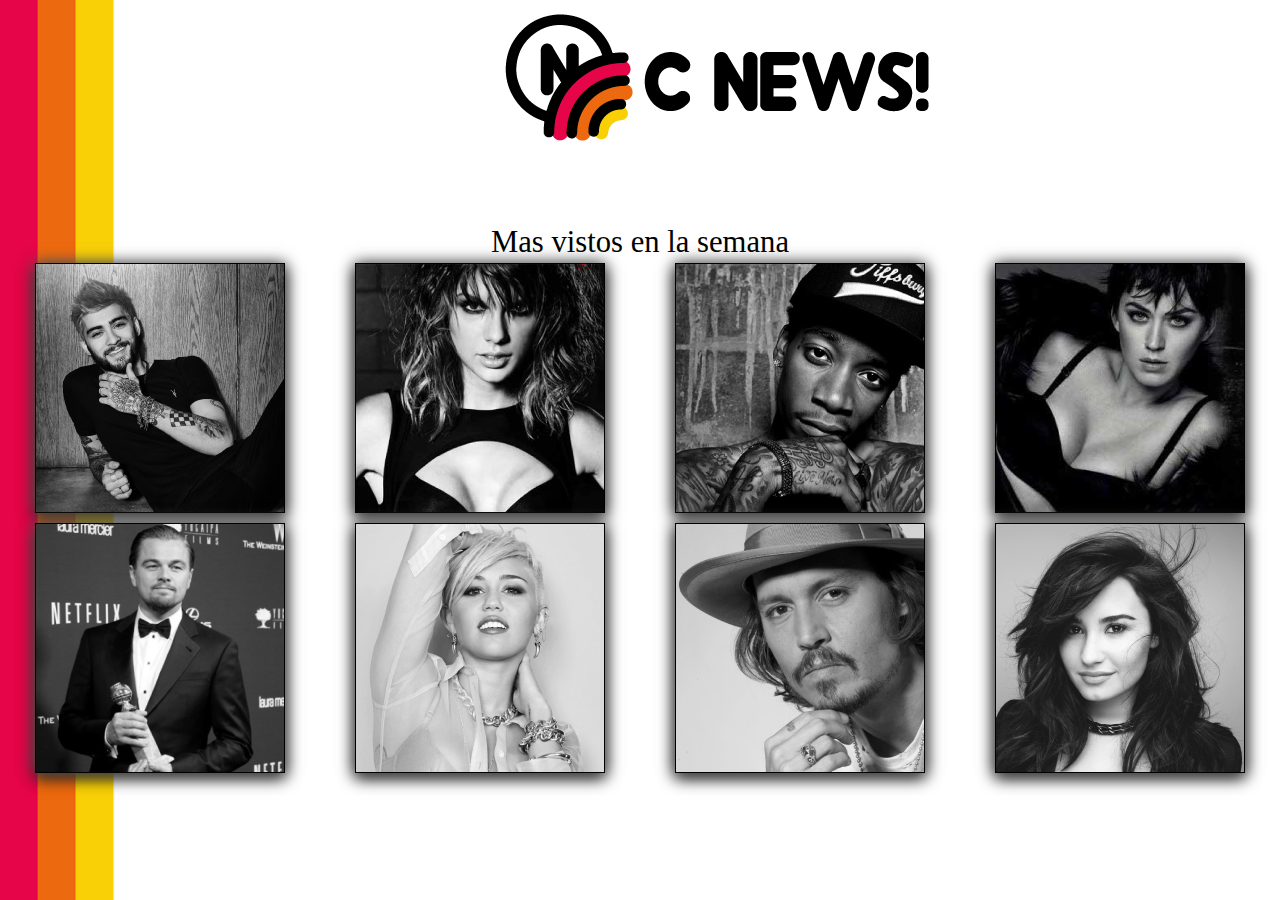
<file: Semana 09/index.html>
<!DOCTYPE html>
<html >
  <head>
    <meta charset="UTF-8">
    <title>Blog CNews!</title>
    
    <link rel="shortcut icon" href="img/icono.png">
    <link rel="stylesheet" href="css/reset.css">

    
        <style>
      
      @import url('http://fonts.googleapis.com/css?family=Lobster+Two');
  
*{
  box-sizing: border-box;

}
html{
  padding: 0;
  margin: 0;
  height: 100%;
  width: 100%;
  background-image: url('img/fondo.png');
 background-color: #ffffff
}
img.centerImage {  
    padding-top: 8px;
      padding-left: 496px;
}
h1{
  text-align: center;
  font-size: 23pt;
  font-family: 'futura std';
  margin-top: 75px;
  color: #000000;
  
}
.container{
  font-family: Arial;
  display: flex;
  flex-flow: row wrap;
  justify-content: space-around;
  box-lines: multiple;
}
.box1{
  width: 250px;
  height: 250px;
  background: url('img/malik.png');
  overflow: hidden;
  margin: 5px;
  border: 1px solid #000;
  box-shadow: 0px 0px 15px 0px #666,
              0px 5px 15px 0px #000;
}
.box2{
  width: 250px;
  height: 250px;
  background: url('img/taylor.png');
  overflow: hidden;
  margin: 5px;
  border: 1px solid #000;
  box-shadow: 0px 0px 15px 0px #666,
              0px 5px 15px 0px #000;
}
.box3{
  width: 250px;
  height: 250px;
  background: url('img/wiz.png');
  overflow: hidden;
  margin: 5px;
  border: 1px solid #000;
  box-shadow: 0px 0px 15px 0px #666,
              0px 5px 15px 0px #000;
}
.box4{
  width: 250px;
  height: 250px;
  background: url('img/katy.png');
  overflow: hidden;
  margin: 5px;
  border: 1px solid #000;
  box-shadow: 0px 0px 15px 0px #666,
              0px 5px 15px 0px #000;
}.box5{
  width: 250px;
  height: 250px;
  background: url('img/leo.png');
  overflow: hidden;
  margin: 5px;
  border: 1px solid #000;
  box-shadow: 0px 0px 15px 0px #666,
              0px 5px 15px 0px #000;
}.box6{
  width: 250px;
  height: 250px;
  background: url('img/miley.png');
  overflow: hidden;
  margin: 5px;
  border: 1px solid #000;
  box-shadow: 0px 0px 15px 0px #666,
              0px 5px 15px 0px #000;
}.box7{
  width: 250px;
  height: 250px;
  background: url('img/depp.png');
  overflow: hidden;
  margin: 5px;
  border: 1px solid #000;
  box-shadow: 0px 0px 15px 0px #666,
              0px 5px 15px 0px #000;
}.box8{
  width: 250px;
  height: 250px;
  background: url('img/demi.png');
  overflow: hidden;
  margin: 5px;
  border: 1px solid #000;
  box-shadow: 0px 0px 15px 0px #666,
              0px 5px 15px 0px #000;
}
.cover{
  width: 100%;
  height: 100%;
  background: rgba(0,0,0,0.45);
  position: relative;
  -webkit-transition: all 0.4s cubic-bezier(.99,.99,0,.61);
  padding: 1em;
  color: #fff;
  overflow: hidden;
  text-shadow: 1px 1px 0px #000;
}
.cover .title{
  font-size: 20pt;
  font-style: italic;
}
.box .cover .intro{
  line-height: 1.2em;
  height: 4.8em;
  width: 100%;
  position: relative;
  font-size: 10pt;
  overflow: hidden;
}
.cover .btn{
  padding: 0.5em 1em;
  margin: 0.5em;
  background: #e50548;
  float: right;
  border-radius: 0.25em;
}
.btn a{
  color: #ffffff;
  text-decoration: none;
}
.box1:hover .left{
  -webkit-transition: all 0.4s cubic-bezier(.99,.99,0,.61);
   left: 0px;
}
.box2:hover .left{
  -webkit-transition: all 0.4s cubic-bezier(.99,.99,0,.61);
   left: 0px;
}
.box3:hover .left{
  -webkit-transition: all 0.4s cubic-bezier(.99,.99,0,.61);
   left: 0px;
}
.box4:hover .left{
  -webkit-transition: all 0.4s cubic-bezier(.99,.99,0,.61);
   left: 0px;
}
.box5:hover .left{
  -webkit-transition: all 0.4s cubic-bezier(.99,.99,0,.61);
   left: 0px;
}
.box6:hover .left{
  -webkit-transition: all 0.4s cubic-bezier(.99,.99,0,.61);
   left: 0px;
}
.box7:hover .left{
  -webkit-transition: all 0.4s cubic-bezier(.99,.99,0,.61);
   left: 0px;
}
.box8:hover .left{
  -webkit-transition: all 0.4s cubic-bezier(.99,.99,0,.61);
   left: 0px;
}
.left{
  left: -250px;

}

  .left{order:1;}


    </style>

    
      </head>

  <body>
    <center> 

</center> 
<img src="img/logo.png" class="centerImage">
</center> 

      <h1>Mas vistos en la semana</h1>
<div class="container">

  <div class="box1">
    <div class="cover left">
      <h2 class="title">Zayn Malik</h2>
      <p class="intro">
        Los fans estuvieron buscando un nombre para su fandom por más de un año y finalmente fue el mismo Zayn Malik quien les dio la idea.</p>
      <div class="btn"><a href="http://www.mundotkm.com/hot-news/744286/zayn-anuncio-el-nombre-de-su-nuevo-fandom-y-esta-buenisimo"target="_blank">Leer mas...</a></div>
    </div>
  </div>




<div class="box2">
     <div class="cover left">
      <h2 class="title">Taylor Swift</h2>
      <p class="intro">Taylor Swift sufre una 'caída' en el nuevo comercial de Apple La cantante perace haber dejado atrás los conflictos con la compañía de Cupertino y ahora protagoniza su divertido spot.

</p>
      <div class="btn"><a href="http://www.infobae.com/2016/04/01/1801377-taylor-swift-sufre-una-caida-el-nuevo-comercial-apple"target="_blank">Leer mas...</a></div>
  
    </div>
  </div>



<div class="box3">
     <div class="cover left">
      <h2 class="title">Wiz Khalifa</h2>
      <p class="intro">Esta semana corrieron muchos rumores sobre una posible muerte del rapero famoso por temas como Black and Yellow o Say Yeah, Wiz Khalifa. Está vivo y con buena salud.</p>
      <div class="btn"><a href="http://es.mediamass.net/famosos/wiz-khalifa/rumores-muerte.html" target="_blank">Leer mas...</a></div>
    </div>
  </div>



<div class="box4">
    <div class="cover left">
      <h2 class="title">Katy Perry</h2>
      <p class="intro"> "A la gente le encantan las peleas". Así zanjaba Katy Perry, su enfrentamiento con Lady Gaga. La cantante desmentía todo tipo de enfrentamiento como si los demás no nos diésemos cuenta de nada. </p>
      <div class="btn"><a href="http://www.elmundo.es/album/loc/2016/04/01/56fa90d4268e3e771e8b460b_3.html"target="_blank">Leer mas...</a></div>
      
    </div>
  </div>
  
</div>
<div class="container">
  <div class="box5">
    <div class="cover left">
      <h2 class="title">Leonardo DiCaprio</h2>

      <p class="intro">Logró el galardón como mejor actor por The Revenant y Brie Larson obtuvo hoy el Óscar a la mejor actriz, la primera estatuilla que logra en su carrera, por su papel en el drama “Room”</p>
      <div class="btn"><a href="http://www.listindiario.com/entretenimiento/2016/02/29/409771/leonardo-dicaprio-gana-oscar-como-mejor-actor"target="_blank">Leer mas...</a></div>
    </div>
  </div>



  <div class="box6">
    <div class="cover left">
      <h2 class="title">Miley Cyrus
</h2>
      <p class="intro"> Miley Cyrus formará parte del jurado del popular programa de la cadena NBC, "The Voice", y se unirán así a Adam Levine y Blake Shelto, para la undécima edición del show.</p>
      <div class="btn"><a href="http://www.infobae.com/2016/03/25/1799775-miley-cyrus-sera-jurado-the-voice"target="_blank">Leer mas...</a></div>
      
    </div>
  </div>



  <div class="box7">
    <div class="cover left">
      <h2 class="title"> Johnny Depp</h2>
      <p class="intro"> Un nuevo adelanto ha sido lanzado por Disney en el que los famosos personajes regresan a la secuela 'Alice Through the Looking Glass'.!</p>
      <div class="btn"><a href="http://www.informador.com.mx/entretenimiento/2016/653212/6/lanzan-adelanto-de-alicia-a-traves-del-espejo.htm"target="_blank">Leer mas...</a></div>
    </div>
  </div>



  <div class="box8">
    <div class="cover left">
      <h2 class="title">Demi Lovato</h2>
      <p class="intro">La cantante estadounidense se presento este fin de semana en el festival anual de música iHeartRadio Music Festival en las Vegas.</p>
      <div class="btn"><a href="http://www.zocalo.com.mx/seccion/articulo/demi-lovato-sorprende-en-el-iheartradio-music-festival-2015-1442755209"target="_blank">Leer mas...</a></div>
    </div>
  </div>
</div>


    
    
    
  </body>
</html>
</file>
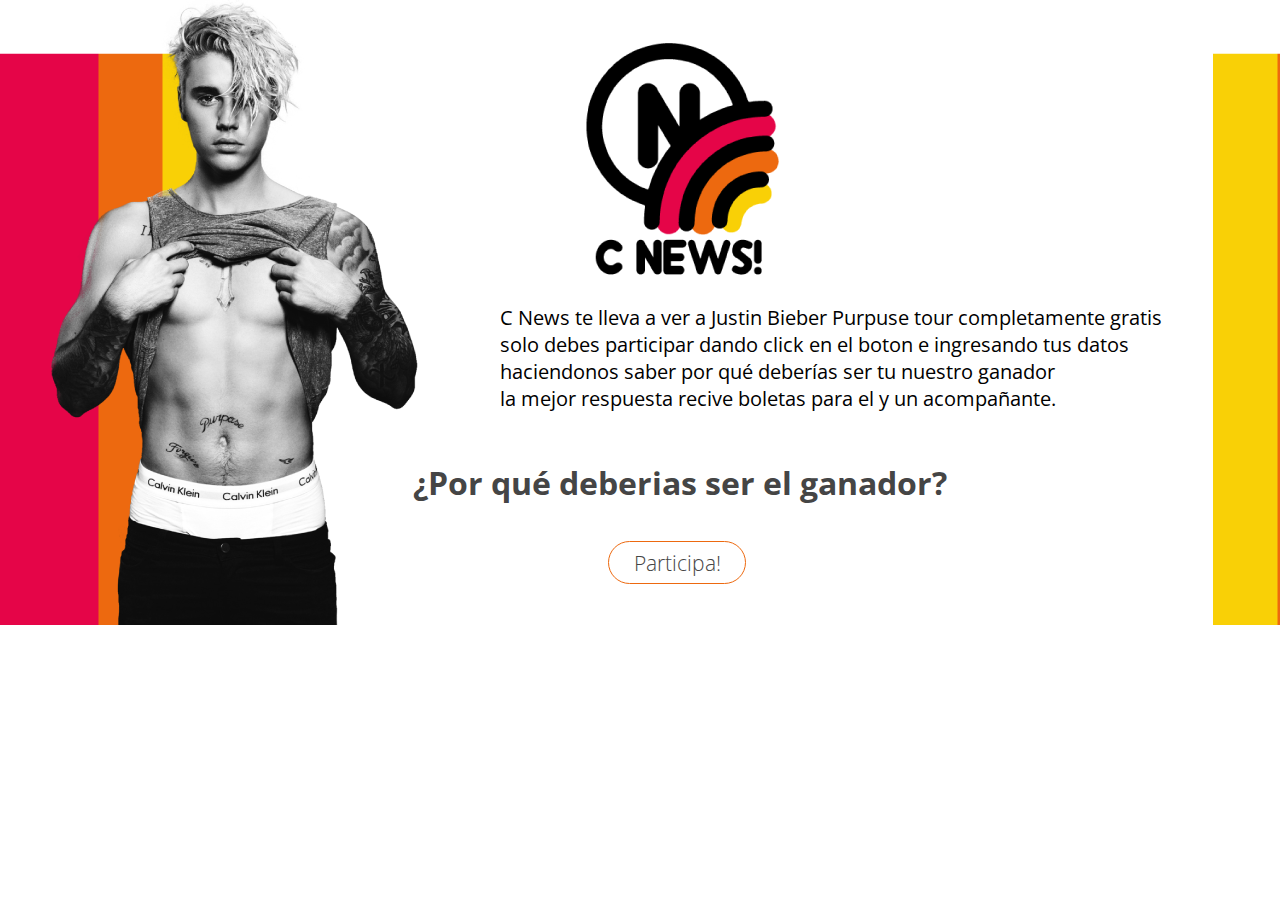
<file: semana.11/index.html>
<!DOCTYPE html>
<html >
  <head>
    <meta charset="UTF-8">
    <link rel="shortcut icon" href="img/icono.png">
    <title>CNews Trivia</title>




  

     <link rel="stylesheet" href="css/normalize.css">

    <link rel="stylesheet" href="css/style.css">

    
    
    
  </head>
<center>
<img src="img/logo.png">



</center>
  <body>

            <p> C News te lleva a ver a Justin Bieber Purpuse tour completamente gratis<br>solo debes participar dando click en el boton e ingresando tus datos <br>haciendonos saber por qué deberías ser tu nuestro ganador <br> la mejor respuesta recive boletas para el y un acompañante.


    
<div class="buttonContainer">
  <h1>¿Por qué deberias ser el ganador?</h1><a href="https://rawgit.com/qeodesign/WEB2/master/Semana11/index.html" target="_blank" title="Da click." class="button">Participa!</a>
</div>

            
    <script src='http://cdnjs.cloudflare.com/ajax/libs/jquery/2.1.3/jquery.min.js'></script>

        <script src="js/index.js"></script>

    
    
    
  </body>
</html>
</file>
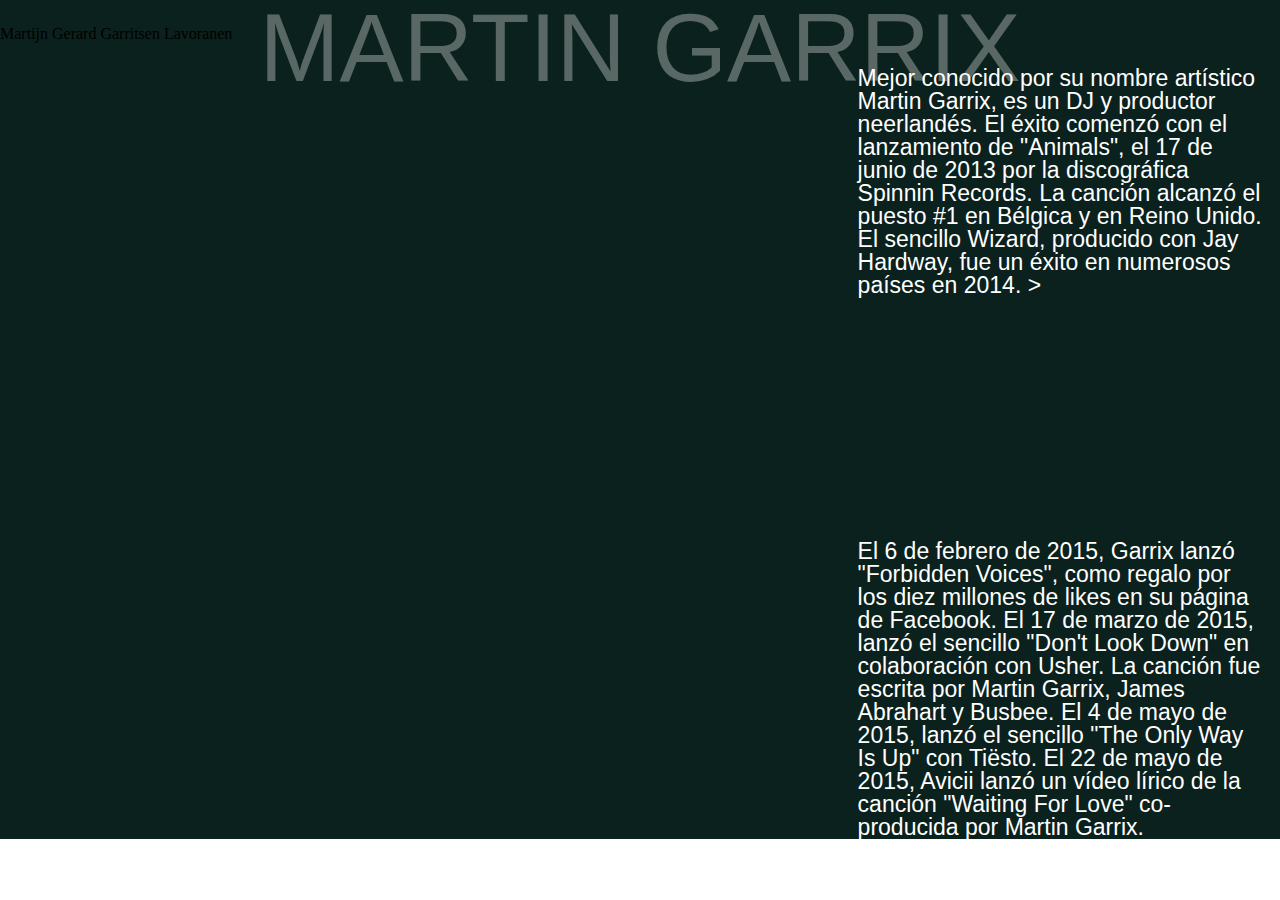
<file: semana02/index.html>
<!DOCTYPE html>
<html >
  <head>
    <link rel="shortcut icon" href="https://s-media-cache-ak0.pinimg.com/564x/73/b1/de/73b1de26262f7e60ecd6765ddb3d08ef.jpg">

    <meta charset="UTF-8">
    <title>Martin Garrix portal</title>
    
    
    <link rel="stylesheet" href="css/reset.css">


        <link rel="stylesheet" href="css/style.css">

    
    
    
  </head>

  <body>

  <div class="section first">
    <div ></div>
    <div ></div>
    <h1>
      Martin Garrix
    </h1>
  </div>
   
  <div class="section second">

    <p class="wow fadeInDown" data-wow-delay=".5s">
      <h1> Martijn Gerard Garritsen Lavoranen</h1>
  
  
    </p>
   
   
    <p class="wow fadeInDown" data-wow-delay=".5s">



          Mejor conocido por su nombre artístico Martin Garrix, es un DJ y productor neerlandés. El éxito comenzó con el lanzamiento de "Animals", el 17 de junio de 2013 por la discográfica Spinnin Records. La canción alcanzó el puesto #1 en Bélgica y en Reino Unido. El sencillo Wizard, producido con Jay Hardway, fue un éxito en numerosos países en 2014.
></div>
  </div>
  <div class="section third">
    <p >
    El 6 de febrero de 2015, Garrix lanzó "Forbidden Voices", como regalo por los diez millones de likes en su página de Facebook. El 17 de marzo de 2015, lanzó el sencillo "Don't Look Down" en colaboración con Usher. La canción fue escrita por Martin Garrix, James Abrahart y Busbee. El 4 de mayo de 2015, lanzó el sencillo "The Only Way Is Up" con Tiësto. El 22 de mayo de 2015, Avicii lanzó un vídeo lírico de la canción "Waiting For Love" co-producida por Martin Garrix.
    </p>
    <div ></div>
  </div>
</div>
    


    
    
    
  </body>
</html>
</file>
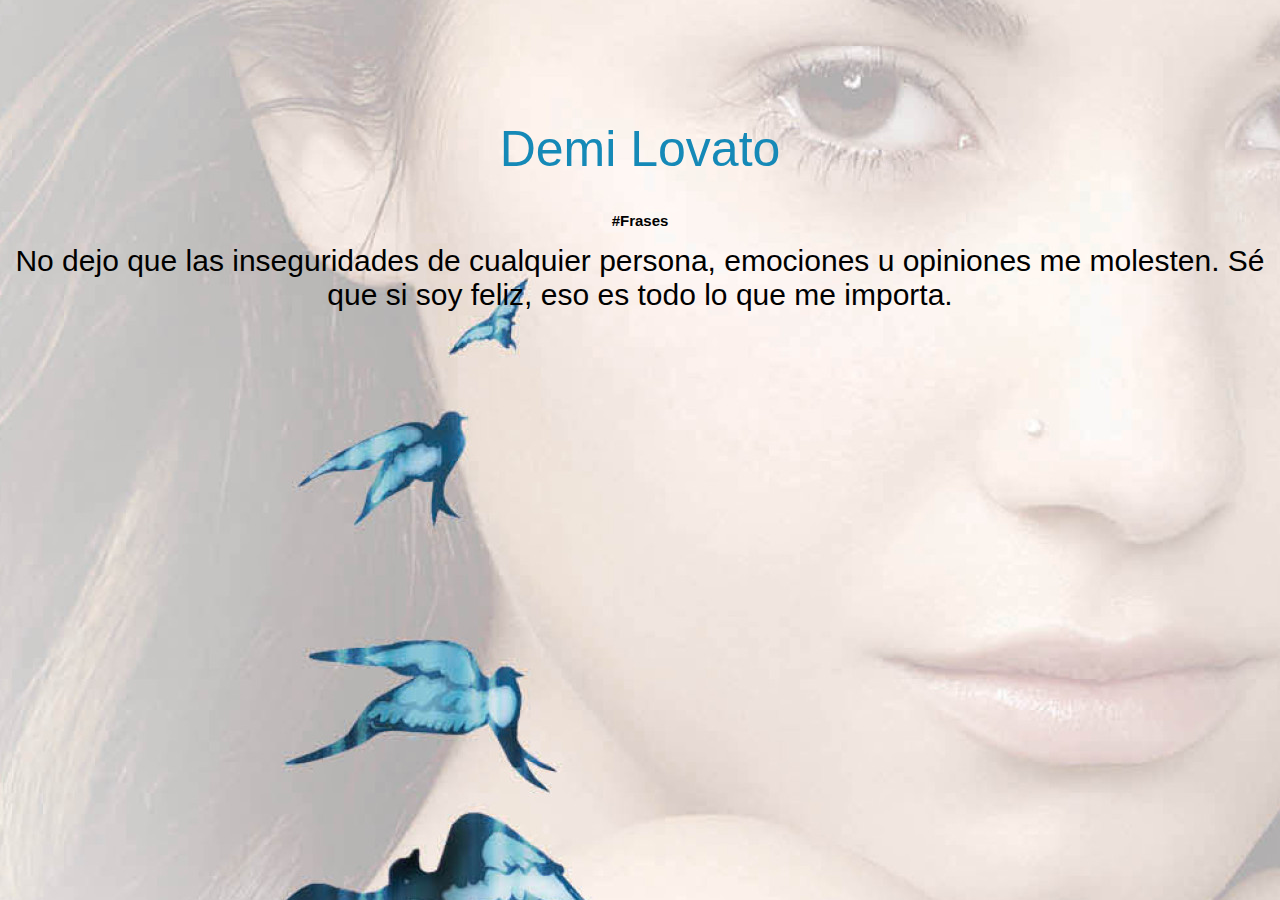
<file: semana02_/index.html>
<!DOCTYPE html>
<html lang="en">
  <head>
    <link href='https://fonts.googleapis.com/css?family=Montserrat:700' rel='stylesheet' type='text/css'>
    <link href='https://fonts.googleapis.com/css?family=Open+Sans' rel='stylesheet' type='text/css'>
    <link href='https://fonts.googleapis.com/css?family=Roboto:100' rel='stylesheet' type='text/css'>
    <title> Stay Stong</title>
    <link href="css/style.css" rel="stylesheet">
</head><body>

<h1 style="margin-top: 120px;"> Demi Lovato </h1>
<h3 style="margin-top: 2px;"> #Frases </h3>  



<script type="text/javascript">
  var0="El espejo puede mentir , no muestra tu interior."
  var1="No dejo que las inseguridades de cualquier persona, emociones u opiniones me molesten. S&eacute; que si soy feliz, eso es todo lo que me importa."
  var2="Una de las razones por las que estaba tan infeliz durante a&ntilde;os fue porque nunca acept&eacute; mis emociones y yo estaba tratando de mantener el control."
  var3="Nunca te averg&uuml;ences de lo que sientes. Tienes derecho a sentir cualquier emoci&oacute;n que desees, y hacer lo que te haga feliz. Ese es mi lema de vida" 
  var4="En el mundo siempre habr&aacute; gente que te quiera por lo que eres, y otros que te odiar&aacute;n por la misma raz&oacute"
  var5="Creo que las cicatrices son como heridas de batalla, hermosas, en cierto modo. Muestran por lo que has pasado y lo fuerte que fuiste para salir adelante."
  var6="Todos somo perfectos de una forma &uacute;nica."
  var7="Todo el mundo merece una segunda oportunidad, pero no una tercera."
  var8="Soy humana, voy a tener d&iacute;as malos y esto no es una vida perfecta."
  var9="Nunca eres demasiado joven o demasiado viejo para so&ntilde;ar." 
  var10="No me juzgues. Puedes ver mi cara, no mi coraz&oacute;n."

  now=new Date()
  num=(now.getSeconds() )%7
  if (num == 0)
    {cliche=var0}
  if (num == 1)
    {cliche=var1}
  if (num == 2)
     {cliche=var2}
   if (num == 3)
     {cliche=var3}
   if (num == 4)
     {cliche=var4}
   if (num == 5)
     {cliche=var5}
   if (num == 6)
     {cliche=var6}
   if (num == 7)
     {cliche=var7}
   if (num == 8)
     {cliche=var8}
   if (num == 9)
     {cliche=var9}
   if (num == 10)
     {cliche=var10}

     

     
  document.write(cliche)
</script>

</body>
</html>
</file>
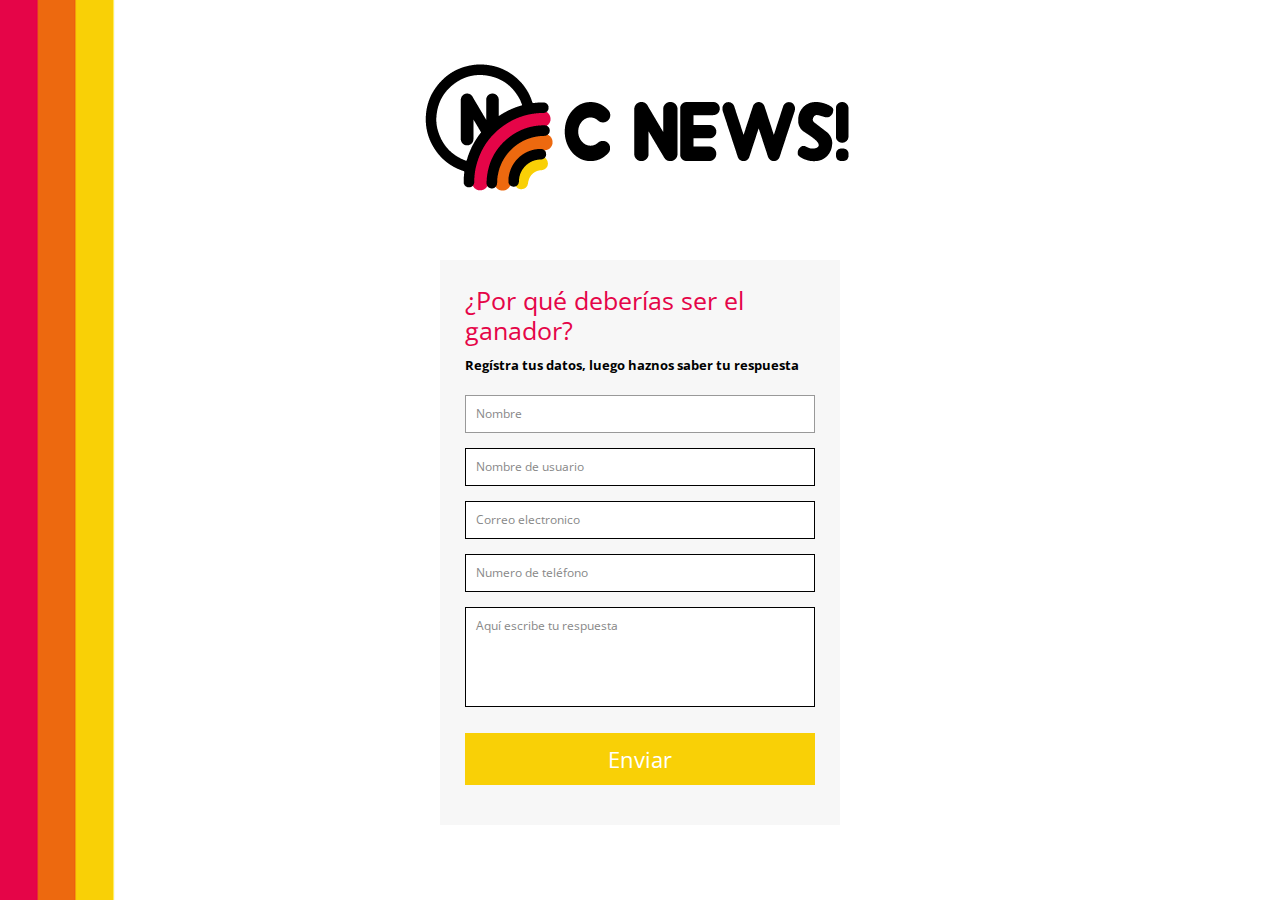
<file: Semana11/index.html>
<!DOCTYPE html>
<html >
  <head>
    <meta charset="UTF-8">
    <title>CNews Trivia</title>
    <link rel="shortcut icon" href="img/icono.png">
    
    
    
        <link rel="stylesheet" href="css/style.css">

    
    
    
  </head>
  <div class="logo">
  <center>
  <img src="img/logo.png">
  </center>
</div>
  <body>

    <div class="container">  
  <form id="contact" action="" method="post">
    <h3>¿Por qué deberías ser el ganador?</h3>

    <h4>Regístra tus datos, luego haznos saber tu respuesta</h4>
    <fieldset>
      <input placeholder="Nombre" type="text" tabindex="1" required autofocus>
    </fieldset>
    <fieldset>
      <input placeholder="Nombre de usuario" type="text" tabindex="1" required>
    </fieldset>
    <fieldset>
      <input placeholder="Correo electronico" type="email" tabindex="2" required>
    </fieldset>
    <fieldset>
      <input placeholder="Numero de teléfono" type="tel" tabindex="3" required>
    </fieldset>
    <fieldset>
      <textarea placeholder="Aquí escribe tu respuesta" tabindex="5" required></textarea>
    </fieldset>
    <fieldset>
      <button name="submit" type="submit" id="contact-submit" data-submit="...Sending">Enviar</button>
    </fieldset>
  </form>
 
  
</div>
    
    
    
    
    
  </body>
</html>
</file>
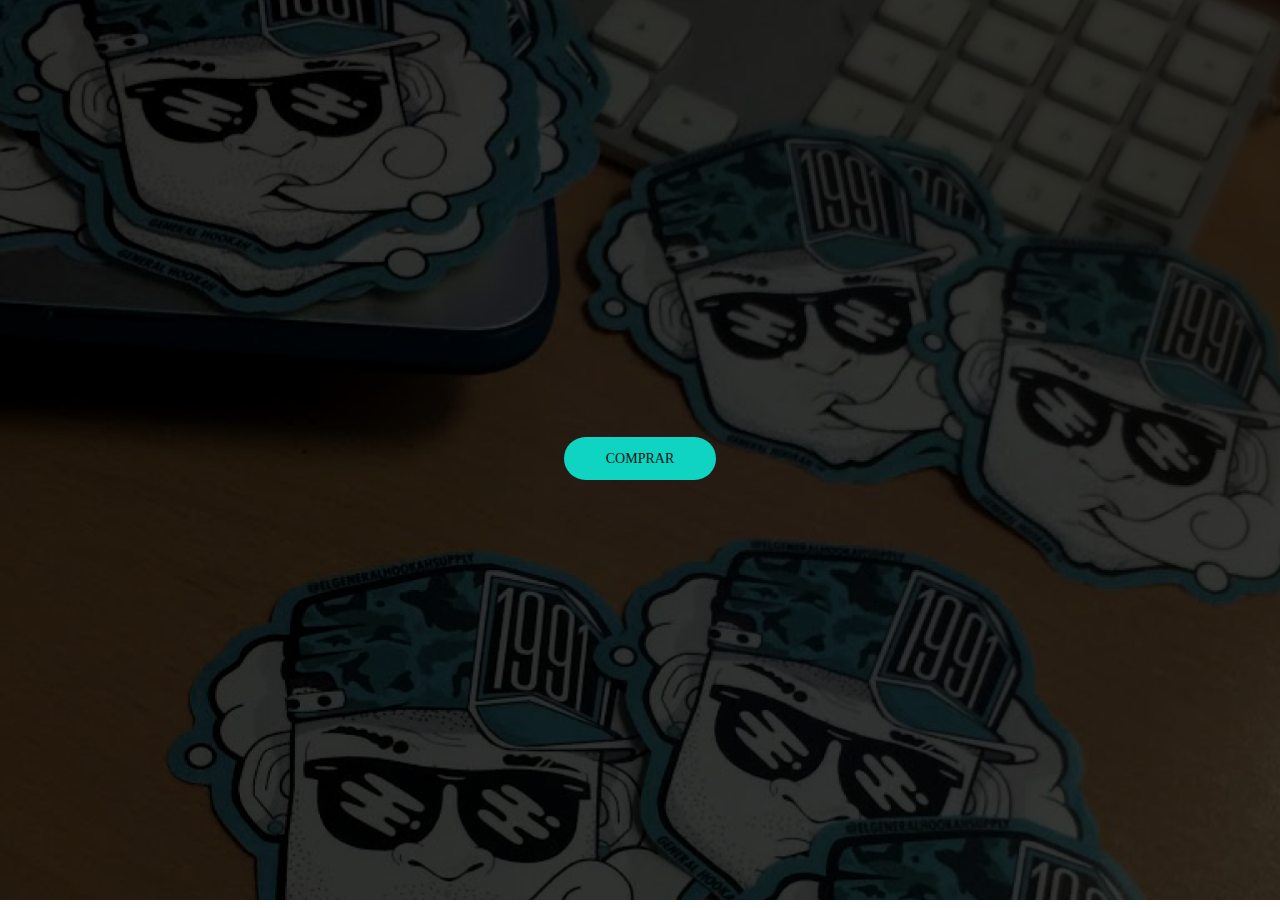
<file: semana4/index.html>
<!DOCTYPE html>
<html >
  <head>
    <meta charset="UTF-8">
    <title>Compra Facil</title>
    <!-- Esta es una Pagina para comprar un sticker-->
    
    
    
    
        <link rel="stylesheet" href="css/style.css">

    
    
    
  </head>

  <body>

    <div class="container">

  <div class="interior">
    
    <a class="btn" href="#open-modal">COMPRAR</a>
  </div>
</div>


<div id="open-modal" class="modal-window">
    <div>
        <a href="#modal-close" title="Close" class="modal-close">Salir</a>




      <img src="img/general.png">  
     <h1> <center> GENERAL HOOKAH&#8482; Sticker </center> </h1>
    <div>
      <li>
        <ul>Precio US$5.94
        </ul>
        <li>
        <ul> Tamaño 4x4 In</ul>
        
        </ul>
        

        </ul>


      </li>
      

      .</div>
    </div>
</div>
    
    
    
    
    
  </body>
</html>
</file>
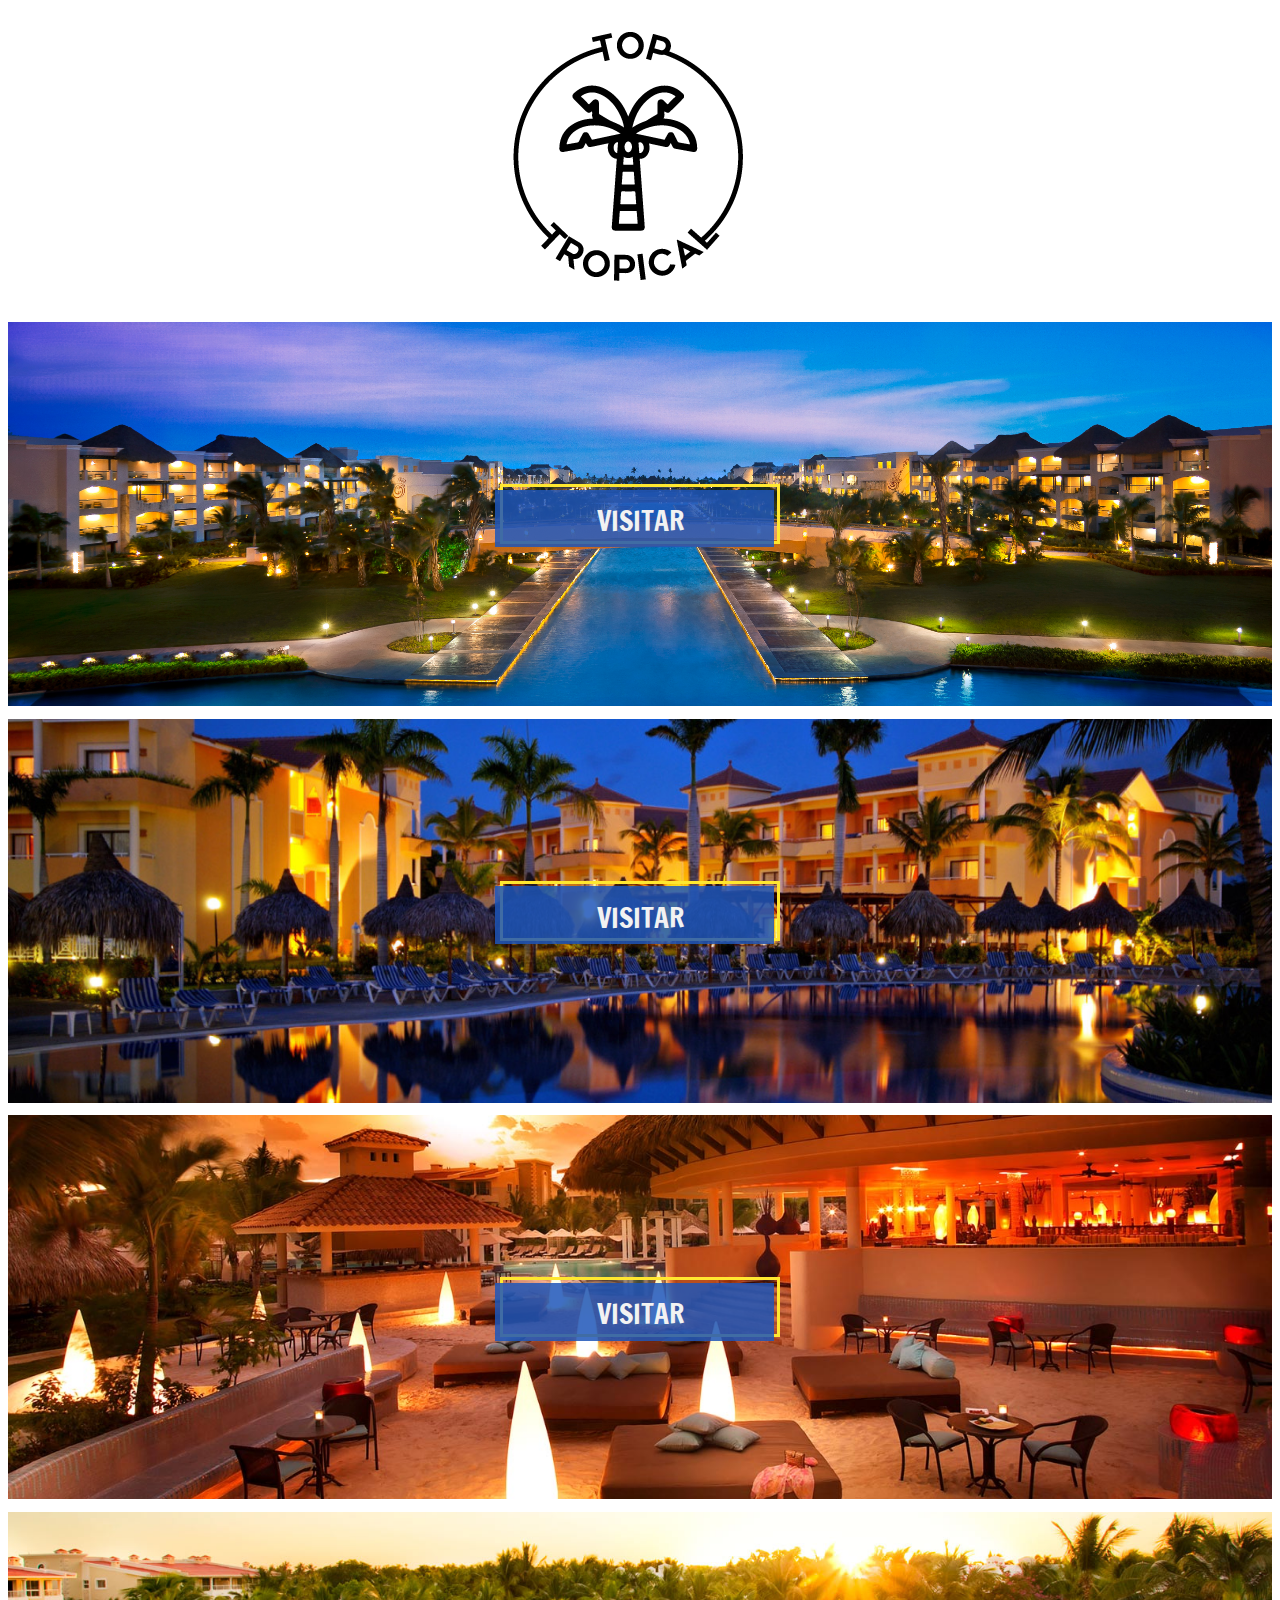
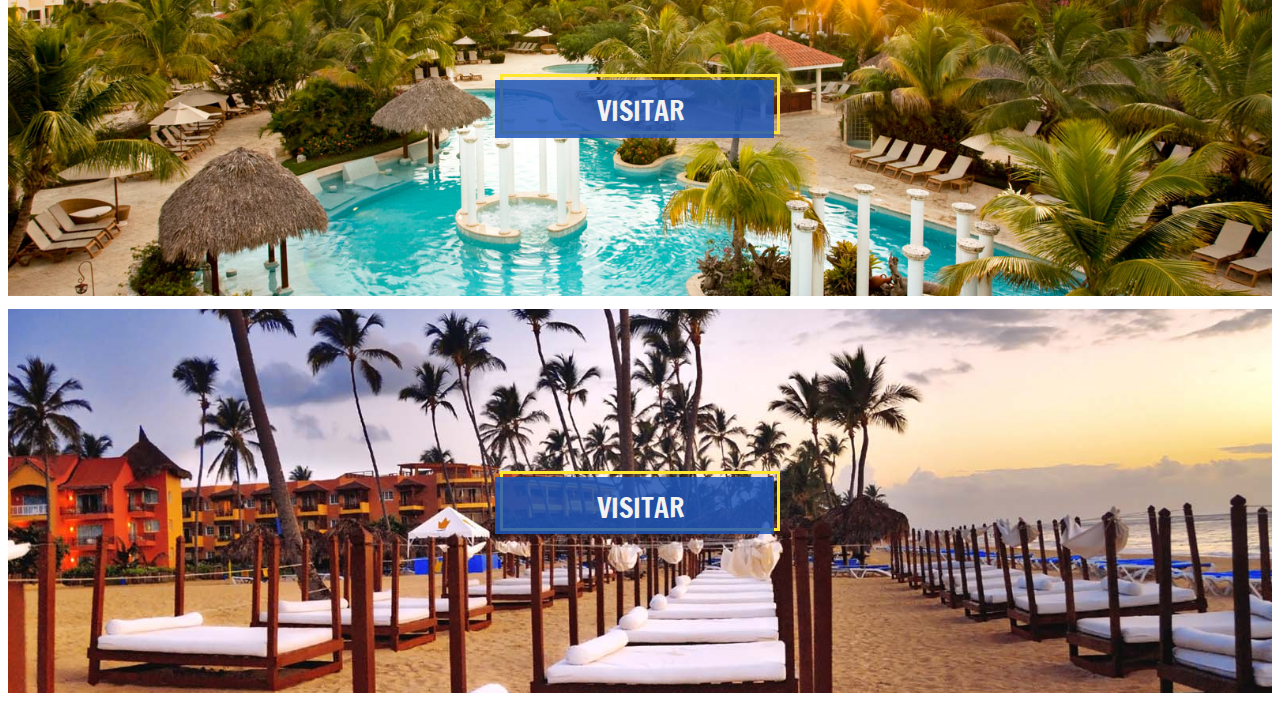
<file: Semana5/index.html>
<!DOCTYPE html>
<html >
  <head>
    <meta charset="UTF-8">
    <title>Top Tropical</title>
   

    
        <link rel="stylesheet" href="css/style.css">
         <!-- favicon -->
        <link rel="shortcut icon" href="img/favicon1.png">
    
    
    
  </head>



  <!-- logo -->
</center> 
  <body>
    <center> 
  <img src="img/logo.png" >
</center> 
   




    <!-- estos son los botones que te llevan a la pagina web de los hoteles-->

    <div><a href="http://es.hardrockhotelpuntacana.com/" class="offset-color" target="_blank">Visitar</a></div>


<div><a href="http://www.bahia-principe.com/es/"target="_blank" class="offset-color">Visitar</a></div>
<div><a href="http://www.melia.com/es/hoteles/republica-dominicana/punta-cana/the-reserve-at-paradisus-punta-cana-resort/index.html?&exactc=9f58bae8b38fb2e282f5fff2b48726d4&exkeyword=the%20reserve%20at%20paradisus%20punta%20cana&matchtype=e&adgroup=8545963412&adposition=1t1&subid=c_&brand=1&mkwid=sv7Ox8BMU_dc&pcrid=52920407252&pkw=the%20reserve%20at%20paradisus%20punta%20cana&pmt=e&gclid=Cj0KEQiAr8W2BRD2qbCOv8_H7qEBEiQA1ErTBoIHfjF_T8_r1LJytnJtOHkE9-N8PE5O-6VnjLnrTTQaAhM78P8HAQ" target="_blank"class="offset-color">Visitar</a>

</div>
<div><a href="http://www.melia.com/es" target="_blank"class="offset-color">Visitar</a>

</div>
<div><a href="http://www.princess-hotels.com/en/hotels-punta-cana-hotel-punta-cana-princess-all-suites-resort-spa-5-stars.html "  target="_blank" class="offset-color">Visitar</a></div>
    

    
    
    
    
  </body>
</html>
</file>
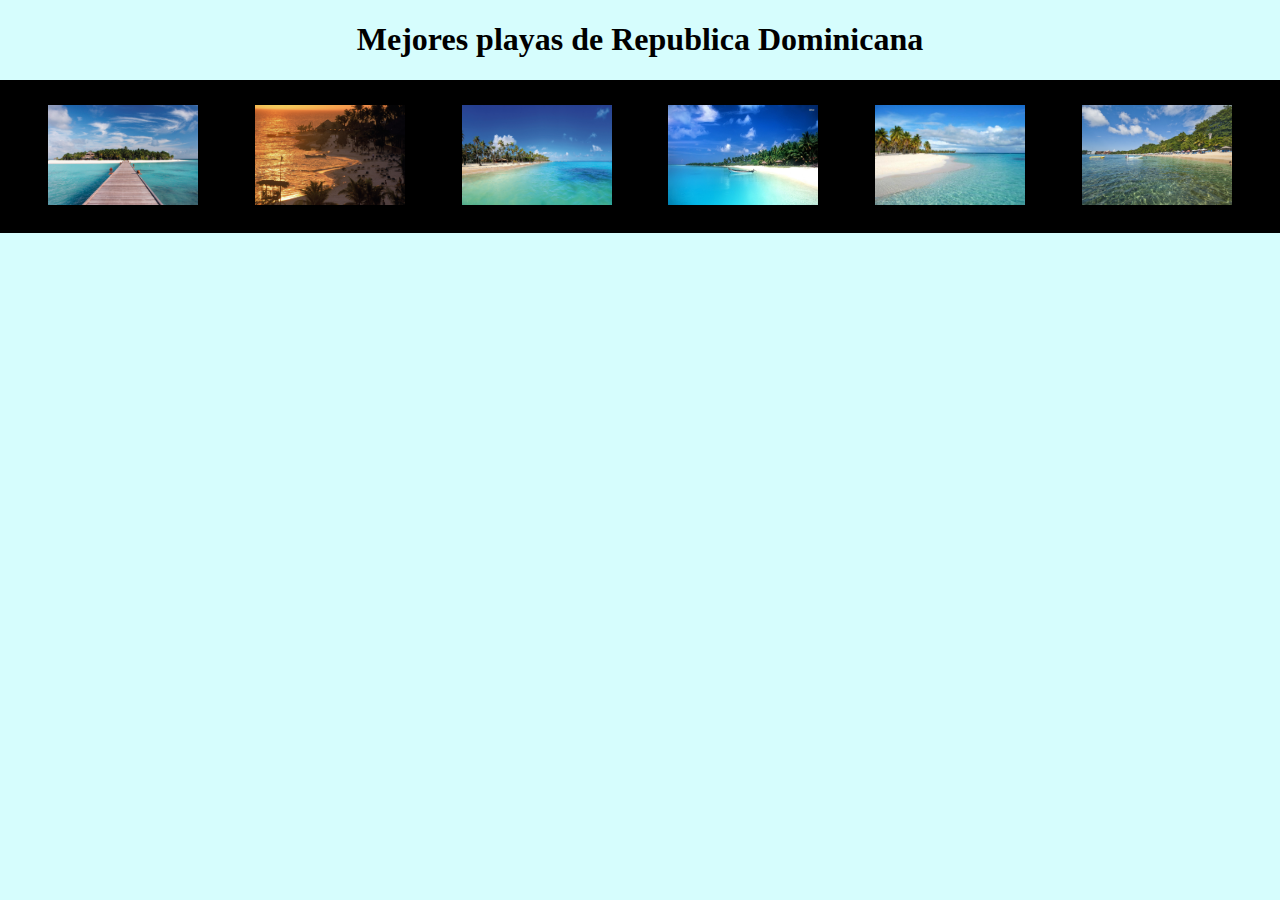
<file: Semana6/index.html>
<!DOCTYPE html>
<html >
  <head>
    <meta charset="UTF-8">
    <title>Galería de imagenes</title>
    
    
    
    
        <link rel="stylesheet" href="css/style.css">

    
    
    
  </head>

  <body>

    
	<h1>Mejores playas de Republica Dominicana</h1>
	 
	<ul class="galeria">
		<li><a href="#img1"><img src="img/maldives.jpg"></a></li>
		<li><a href="#img2"><img src= "img/bayahibe.jpg"></a></li>
		<li><a href="#img3"><img src="img/puntacana.jpg"></a></li>
			<li><a href="#img4"><img src="img/goa.jpg"></a></li>
				<li><a href="#img5"><img src="img/saona.jpg"></a></li>
					<li><a href="#img6"><img src="img/plata.jpg"></a></li>
		
	</ul>

	<div class="modal" id="img1">
		<h3>Playa de Maldives</h3>
		<div class="imagen">
			<a href="#img4">&#60;</a>
			<a href="#img2"><img src="img/maldives.jpg"></a>
			<a href="#img2">></a>
		</div>
		<a class="cerrar" href="">X</a>
	</div>
	
	<div class="modal" id="img2">
		<h3>Playa Bayahibe (La Romana)</h3>
		<div class="imagen">
			<a href="#img1">&#60;</a>
			<a href="#img3"><img src="img/bayahibe.jpg"></a>
			<a href="#img3">></a>
		</div>
		<a class="cerrar" href="">X</a>
	</div>
	
	<div class="modal" id="img3">
		<h3>Playa Juanillo(Puntacana)</h3>
		<div class="imagen">
			<a href="#img2">&#60;</a>
			<a href="#img4"><img src="img/puntacana.jpg"></a>
			<a href="#img4">></a>
		</div>
		<a class="cerrar" href="">X</a>
	</div>
	
	<div class="modal" id="img4">
		<h3>Bella Playa (Nagua)</h3>
		<div class="imagen">
			<a href="#img3">&#60;</a>
			<a href="#img1"><img src="img/goa.jpg"></a>
			<a href="#img1">></a>
		</div>
		<a class="cerrar" href="">X</a>
	</div>
    <div class="modal" id="img5">
		<h3>Playa Saona</h3>
		<div class="imagen">
			<a href="#img3">&#60;</a>
			<a href="#img1"><img src="img/saona.jpg"></a>
			<a href="#img1">></a>
		</div>
		<a class="cerrar" href="">X</a>
	</div><div class="modal" id="img6">
		<h3>Playa de Puerto Plata</h3>
		<div class="imagen">
			<a href="#img3">&#60;</a>
			<a href="#img1"><img src="img/plata.jpg"></a>
			<a href="#img1">></a>
		</div>
		<a class="cerrar" href="">X</a>
	</div>
    
    
    
    
  </body>
</html>
</file>
<file: semana.11/css/style.css>
@import url(http://fonts.googleapis.com/css?family=Open+Sans:300,400,600);

body{
	font-family: 'Open Sans', sans-serif;
	margin: 0;
	padding: 0;
	width: 100%;
	height: 100%;

	background-image: url("../img/justin.png" );
	 background-repeat: no-repeat;
}


.buttonContainer{
	margin-top:100px;
	text-align:center;

}
img {
    margin-top: 41px;
    margin-left: 85px;
}

p {
	font-family: 'Open Sans', sans-serif;
font-size: 20px;
	padding-left: 500px;
	    padding-top: 240px;
	        margin-top: -220px;

}
h1{
	color:rgba(69, 69, 69, 1);
	line-height:2em;
	    padding-left: 80px;
	        margin-top: -61px;
}

a.button {

    display: inline-block;
    font: normal normal 300 1.3em 'Open Sans';
    text-decoration: none;
    color: rgb(69, 69, 69);
    brackground-color: transparent;
    border: 1px solid rgb(237, 105, 15);
    border-radius: 100px;
    padding: .3em 1.2em;
    margin: 5px;
    background-size: 200% 100%;
    margin-left: 79px;
    background-image: -webkit-linear-gradient(left, transparent 50%, rgb(229, 5, 72) 50%);
    background-image: linear-gradient(to right, transparent 50%, rgb(229, 5, 71) 50%);
    -webkit-transition: background-position .3s cubic-bezier(0.19, 1, 0.22, 1) .1s, color .5s ease 0s, background-color .5s ease;
    transition: background-position .3s cubic-bezier(0.19, 1, 0.22, 1) .1s, color .5s ease 0s, background-color .5s ease;
}
a.button:hover{
	color: #fff;
	background-color:rgba(237, 105, 15, 0.47);
	background-position: -100% 100%;
}
</file>
<file: semana02/css/style.css>
.section {
  padding: 0;
  overflow: hidden;
}

.section {
  background-size: cover;
  background-position: center center;
  background-repeat: no-repeat;
}

.first {
  background-image: url(http://www.gannett-cdn.com/-mm-/cdc9e1a452317bf2799491daf5a547cd7875407a/c=0-187-3748-2305&r=x1683&c=3200x1680/local/-/media/USATODAY/USATODAY/2014/04/06//1396811391000-MARTIN-GARRIX-OTV-MUS-JY-3064--62645850.JPG);
  background-color:none;
  background-blend-mode: ;
}
.first .square {
  width: 200px;
  height: 200px;
  border: 15px solid white;
  position: absolute;
  top: 100px;
  left: 100px;
  z-index: 1;
}
.first .circle {
  width: 200px;
  height: 200px;
  border-radius: 200px;
  border: 15px solid white;
  position: absolute;
  top: auto;
  right: 100px;
  bottom: 100px;
  left: auto;
  z-index: 3;
}
.first h1 {
    width: 100%;
    text-align: center;
    font-family: sans-serif;
    font-weight: normal;
    font-size: 96px;
    text-transform: uppercase;
    font-family: "Trebuchet MS", Helvetica, sans-serif;
    z-index: 2;
    position: absolute;
    margin: 0;
    color: rgba(255, 255, 255, 0.32);
}

.second {
  background-image: url(http://a2.format-assets.com/image/private/s---93ukpgZ--/c_limit,g_center,h_65535,w_2500/a_auto,fl_keep_iptc.progressive,q_95/200951-12953097-IMG_0958_jpg.jpg);
  background-color: #0b211d;
  background-blend-mode: luminosity
}
.second p {
font-family: "Trebuchet MS", Helvetica, sans-serif;
    font-size: 23px;
    vertical-align: top;
    color: white;
    padding-left: 67%;
    padding-bottom: 2%;
    padding-right: 15px;
    margin: 0;
    position: relative;
    z-index: 2;
}
.second .rectangle {

    width: 349px;
    height: 555px;
    border: 15px solid white;
    position: absolute;
    top: 39%;
    left: 58%;
    margin-left: -275px;
    margin-top: -199px;
    z-index: 1;
}

.third {
  background-image: url(https://d21buns5ku92am.cloudfront.net/39693/images/147654-empopicture-338831-original-1415193789.jpg);
  background-color: #0b211d;
  background-blend-mode: luminosity;
}
.third p {
 font-family: "Trebuchet MS", Helvetica, sans-serif;
    font-size: 23px;
    vertical-align: top;
    color: white;
    padding-left: 67%;
    padding-right: 15px;
    margin: 0;
        padding-top: 17%;
    position: relative;
    z-index: 2;
}
.third .parallelogram {
    width: 387px;
    height: 243px;
    border: 15px solid white;
        position: absolute;
    top: 47.5%;
    right: 24%;
    bottom: auto;
    left: auto;
    margin-right: -297px;
    margin-top: -291px;
    z-index: 1;
}
</file>
<file: semana02_/css/style.css>
body {
    margin-top: 100px;
    vertical-align: middle;
    font-size: 20px;
    text-align: center;
    font-family: 'futura', sans-serif;
    background: url(../img/demi.jpg) no-repeat center center fixed;
    font-size: 30px; 
    color: ;
}

h1{
    font-size: 50px;
    font-weight: normal;
    font-style: normal;
    font-family: 'futura std', sans-serif;
    color: #1589b7;
}

h3 {
    color: ;
    font-family: 'futura', sans-serif;
    font-size: 15px;
}

.text{
    font-size: 1.3em;
}
</file>
<file: Semana11/css/style.css>
@import url(http://fonts.googleapis.com/css?family=Open+Sans:400italic,400,300,600);

* {
	margin:0;
	padding:0;
	box-sizing:border-box;
	-webkit-box-sizing:border-box;
	-moz-box-sizing:border-box;
	-webkit-font-smoothing:antialiased;
	-moz-font-smoothing:antialiased;
	-o-font-smoothing:antialiased;
	font-smoothing:antialiased;
	text-rendering:optimizeLegibility;
}

body {
	font-family:"Open Sans", Helvetica, Arial, sans-serif;
	font-weight:300;
	font-size: 12px;
	line-height:30px;
	background:#0CF;
    background-image: url("../img/fondo.png");
    background-color: #fff;


}
img {


	padding-top: 58px;
}

	
.container {
	max-width:400px;
	width:100%;
	margin:0 auto;
	position:relative;
}

#contact input[type="text"], #contact input[type="email"], #contact input[type="tel"], #contact input[type="url"], #contact textarea, #contact button[type="submit"] { font:400 12px/16px "Open Sans", Helvetica, Arial, sans-serif; }

#contact {
	background:#F7F7F7;
	padding:25px;
	margin:50px 0;
}

#contact h3 {
	color: #E50548;
	display: block;
	font-size: 25px;
	font-weight: 400;
}

#contact h4 {
	margin:5px 0 15px;
	display:block;
	font-size:13px;
}

fieldset {
	border: medium none !important;
	margin: 0 0 10px;
	min-width: 100%;
	padding: 0;
	width: 100%;
}

#contact input[type="text"], #contact input[type="email"], #contact input[type="tel"], #contact input[type="url"], #contact textarea {
	width:100%;
	border:1px solid #000000;
	background:#FFF;
	margin:0 0 5px;
	padding:10px;
}

#contact input[type="text"]:hover, #contact input[type="email"]:hover, #contact input[type="tel"]:hover, #contact input[type="url"]:hover, #contact textarea:hover {
	-webkit-transition:border-color 0.3s ease-in-out;
	-moz-transition:border-color 0.3s ease-in-out;
	transition:border-color 0.3s ease-in-out;
	border:1px solid #AAA;
}

#contact textarea {
	height:100px;
	max-width:100%;
  resize:none;
}

#contact button[type="submit"] {
	cursor:pointer;
	width:100%;
	border:none;
	background:#F9D006;
	color:#FFF;
	margin:0 0 5px;
    padding: 18px;
    font-size: 22px;
}

#contact button[type="submit"]:hover {
	background:#E50548;
	-webkit-transition:background 0.3s ease-in-out;
	-moz-transition:background 0.3s ease-in-out;
	transition:background-color 0.3s ease-in-out;
}

#contact button[type="submit"]:active { box-shadow:inset 0 1px 3px rgba(0, 0, 0, 0.5); }

#contact input:focus, #contact textarea:focus {
	outline:0;
	border:1px solid #999;
}
::-webkit-input-placeholder {
 color:#888;
}
:-moz-placeholder {
 color:#888;
}
::-moz-placeholder {
 color:#888;
}
:-ms-input-placeholder {
 color:#888;
}
</file>
<file: semana4/css/style.css>
* {
	-webkit-box-sizing:border-box;
	-moz-box-sizing:border-box;
	box-sizing:border-box;
}
html, body {
  height: 100%;
}
html { 
  background: url(../img/generalf.png) no-repeat center center fixed; 
  -webkit-background-size: cover;
  -moz-background-size: cover;
  -o-background-size: cover;
  background-size: cover;
  
}
.container {
  display: table;
  width: 100%;
  height: 100%;
}

.logo{


}
.interior {
  display: table-cell;
  vertical-align: middle;
  text-align: center;
}
body {
  font:14px/1.5 sans-serif;
  padding: 2rem;
  
}
.btn {
	font-family: futura std ;
  background-color: rgb(14, 212, 193);
    padding: 1em 3em;
    border-radius: 25px;
    color: #0C0F10;
    text-decoration: none;
}
.modal-window {
	font-family: futura std;
	position:fixed;
  background-color: rgba(0, 0, 0, 0.38);
	top:0;
	right:0;
	bottom:0;
	left:0;
	z-index:999;
	opacity:0;
	pointer-events:none;
	-webkit-transition:all 0.3s;
	-moz-transition:all 0.3s;
	transition:all 0.3s;
}
.modal-window:target {
	opacity:1;
	pointer-events:auto;
}
.modal-window>div {

	width:400px;
	position:relative;
	margin:10% auto;
  padding:2rem;
	background:#fff;
	color:#444;
}
.modal-window header {
	font-weight:bold;

}
.modal-close {
	color:#218894;
	line-height:50px;
	font-size:80%;
	position:absolute;
	right:0;
	text-align:center;
	top:0;
	width:70px;
	text-decoration:none;
}
.modal-close:hover {
	color:#000;
}
.modal-window h1 {
	font-family: futura std;
  font-size: 150%;
  margin: 0 0 15px;
}
</file>
<file: Semana5/css/style.css>
@import url(http://fonts.googleapis.com/css?family=Francois+One);

div {
  min-height: 100px;
  height: 30vw;
  text-align: center;
  position: relative;
  margin: 1vw 0;
  z-index: 0;
}
div {
  background: url(..img/logo.png);
  

  }

div:nth-of-type(1) {
  background: url(../img/hardrockcafe.jpg) center 40% no-repeat;
  background-size: cover;
}

div:nth-of-type(2) {
  background: url(../img/bahiaprincipe.jpg) center 40% no-repeat;
  background-size: cover;
}

div:nth-of-type(3) {
  background: url(../img/paradisus.jpg) center 55% no-repeat;
  background-size: cover;
}

div:nth-of-type(4) {
  background: url(../img/meliacaribe.jpg) center 60% no-repeat;
  background-size: cover;
}

div:nth-of-type(5) {
  background: url(../img/allsuites.jpg) center 60% no-repeat;
  background-size: cover;
}

a {
  color: #fff;
  text-decoration: none;
  padding: 20px 2%;
  display: inline-block;
  margin: auto;
  position: absolute;
  z-index: 1;
  max-width: 280px;
  max-height: 60px;
  left: 0;
  right: 0;
  top: 0;
  bottom: 0;
  font-size: 1.3em;
  -moz-box-sizing: border-box;
  -webkit-box-sizing: border-box;
  box-sizing: border-box;
}

.offset-color {
  font-family: 'Francois One', sans-serif;
  border: 3px solid rgb(255, 231, 48);
  font-size: 1.7em;
  line-height: 1em;
  color: #f2f2f2;
  text-transform: uppercase;
}

.offset-color:after {
  content: "";
  display: block;
  background: rgba(31, 86, 185, 0.85);
  width: 102%;
  height: 107%;
  margin: 0;
  padding: 0;
  position: absolute;
  top: 0.1em;
  left: -0.3em;
  z-index: -1;
  -moz-transition: all, 0.2s, ease-in;
  -o-transition: all, 0.2s, ease-in;
  -webkit-transition: all, 0.2s, ease-in;
  transition: all, 0.2s, ease-in;
}

.offset-color:hover:after {
  background: rgba(228, 255, 0, 0.8);
  -moz-transition: all, 0.2s, ease-out;
  -o-transition: all, 0.2s, ease-out;
  -webkit-transition: all, 0.2s, ease-out;
  transition: all, 0.2s, ease-out;
}
</file>
<file: Semana6/css/style.css>
body {
	background: #444;
	margin: 0;
	font-family: monospace;

    background-color: rgba(92, 249, 249, 0.25);
}
h1 {
	
    font-family: initial;
    color:#000000; ;
    text-align: center;

}


/*aqui le puse los estilos de la galeria*/

.galeria {
	background-color 
	width: 90%;
	margin: auto;
	list-style: none;
	padding: 20px;
	box-sizing: border-box;
	
	display: flex;
	flex-wrap: wrap;
	justify-content: space-around;
	background-color: black;
}

.galeria li {
	margin: 5px;
}

.galeria img {
	width: 150px;
	height: 100px;
}

/*aqui estan los estilos de*/

.modal {
	display: none;
}

.modal:target {
	
	display: block;
	position: fixed;
	background: rgba(0,0,0,0.8);
	top: 0;
	left: 0;
	width: 100%;
	height: 100%;
}

.modal h3 {
	color: #fff;
	font-size: 30px;
	text-align: center;
	margin: 15px 0;
}

.imagen {
	width: 100%;
	height: 50%;
	
	display: flex;
	justify-content: center;
	align-items: center;
}

.imagen a {
	color: #fff;
	font-size: 40px;
	text-decoration: none;
	margin: 0 10px;
}

.imagen a:nth-child(2) {
	margin: 0;
	height: 100%;
	flex-shrink: 2;
}

.imagen img {
	width: 500px;
	height: 100%;
	max-width: 100%;
	border: 7px solid #fff;
	box-sizing: border-box;
}

.cerrar {
	display: block;
	background: #fff;
	width: 25px;
	height: 25px;
	margin: 15px auto;
	text-align: center;
	text-decoration: none;
	font-size: 25px;
	color: #000;
	padding: 5px;
	border-radius: 50%;
	line-height: 25px;
}
</file>
